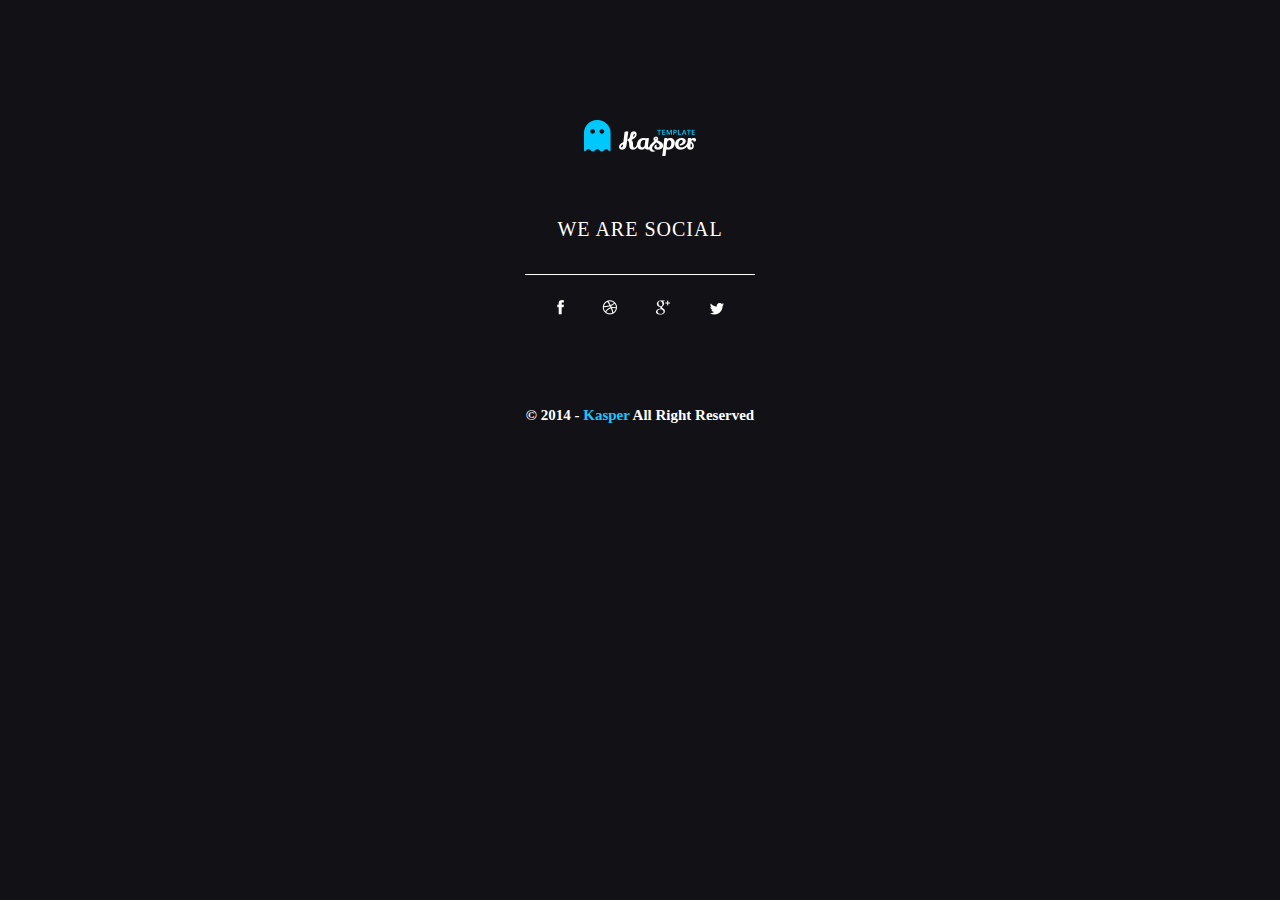
<file: 05.1/index.html>
<!DOCTYPE html>
<html lang="en">
<head>
    <meta charset="UTF-8">
    <meta name="viewport" content="width=device-width, initial-scale=1.0">
    <link rel="stylesheet" href="css/normalize.css">
    <link rel="stylesheet" href="css/style.css">
    <title>First PSD webpage</title>
</head>
<body>
    <div class="logo">
        <img src="images/Logo.png" alt="logo">
    </div>
    <div class="socials">
        <h3>WE ARE SOCIAL</h3>
        <div class="separator"></div>
        <div class="links">
            <a href="https://Facebook.com/" target="_blank"><img src="images/Facebook.png" alt="Facebook"></a>
            <a href="https://dribbble.com/" target="_blank"><img src="images/Dribble.png" alt="Dribble"></a>
            <a href="https://www.google.com.ua/" target="_blank"><img src="images/Google.png" alt="Google"></a>
            <a href="https://twitter.com/" target="_blank"><img src="images/Tweter.png" alt="Tweter"></a>
        </div>
    </div>
    <footer> © 2014 - <span>Kasper</span> All Right Reserved</footer>
</body>
</html>
</file>
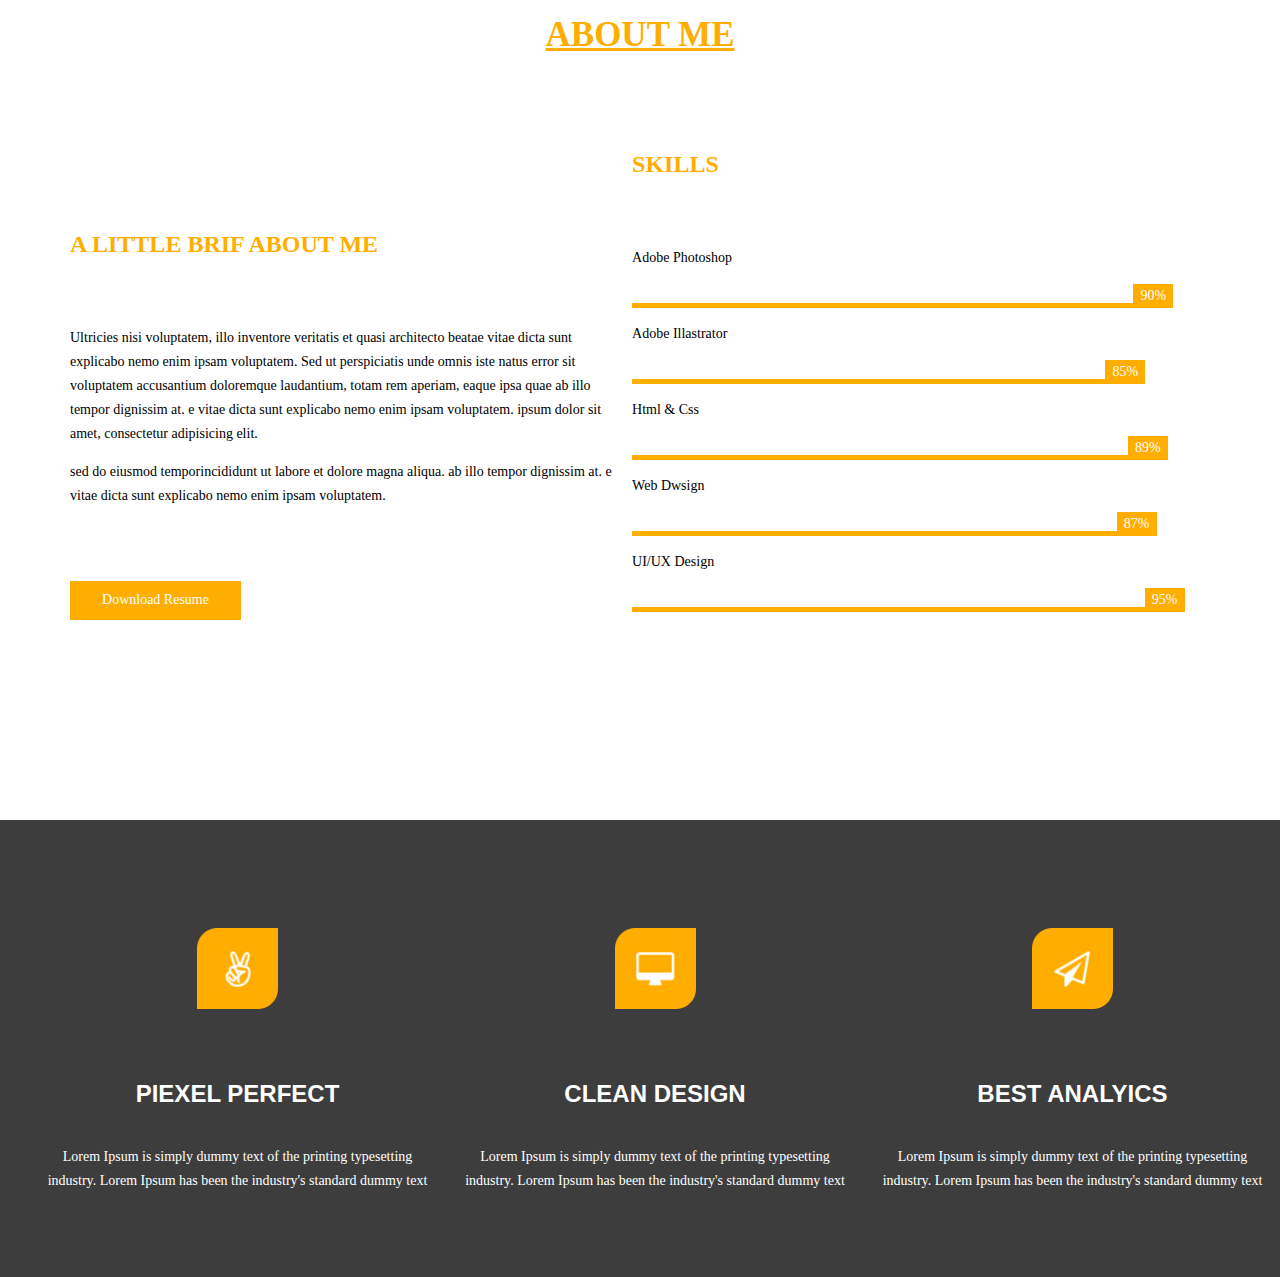
<file: 05.2/index.html>
<!DOCTYPE html>
<html lang="en">
<head>
    <meta charset="UTF-8">
    <meta name="viewport" content="width=device-width, initial-scale=1.0">
    <link rel="stylesheet" href="css/normalize.css">
    <link rel="stylesheet" href="css/style.css">
    <title>Second PSD webpage</title>
</head>
<body>
    <main>
        <h1>ABOUT ME</h1>
        <div class="columns">
        <section class="first">
            <h2>A little brif ABOUT Me</h2>
            <p>Ultricies nisi voluptatem, illo inventore veritatis et quasi architecto beatae vitae dicta sunt explicabo nemo enim ipsam voluptatem. Sed ut perspiciatis unde omnis iste natus error sit voluptatem accusantium doloremque laudantium, totam rem aperiam, eaque ipsa quae ab illo tempor dignissim at. e vitae dicta sunt explicabo nemo enim ipsam voluptatem. ipsum dolor sit amet, consectetur adipisicing elit.</p>
            <p>sed do eiusmod temporincididunt ut labore et dolore magna aliqua. ab illo tempor dignissim at. e vitae dicta sunt explicabo nemo enim ipsam voluptatem.</p>
            <button>Download Resume</button>
        </section>
        <section>
            <h2>SKILLS</h2>
            <div class="skills">
                <div class="skill-wrapper">
                    <p>Adobe Photoshop</p>
                    <div class="skills-count">
                        <div class="line ps"></div>
                        <div class="number">90%</div>
                    </div>
                </div>
                <div class="skill-wrapper">
                    <p>Adobe Illastrator</p>
                    <div class="skills-count">
                        <div class="line il"></div>
                        <div class="number">85%</div>
                    </div>
                </div>
                <div class="skill-wrapper">
                    <p>Html & Css</p>
                    <div class="skills-count">
                        <div class="line hc"></div>
                        <div class="number">89%</div>
                    </div>
                </div>
                <div class="skill-wrapper">
                    <p>Web Dwsign</p>
                    <div class="skills-count">
                        <div class="line wd"></div>
                        <div class="number">87%</div>
                    </div>
                </div>
                <div class="skill-wrapper">
                    <p>UI/UX Design</p>
                    <div class="skills-count">
                        <div class="line ui-ux"></div>
                        <div class="number">95%</div>
                    </div>
                </div>
            </div>
        </section>
    </div>
    </main>
    <footer>
        <div>
            <img src="Rectangle 24.png" alt="item">
            <h2>PIEXEL PERFECT</h2>
            <p>Lorem Ipsum is simply dummy text of the printing typesetting industry. Lorem Ipsum has been the industry's standard dummy text </p>
        </div>
        <div>
            <img src="Rectangle 25.png" alt="item">
            <h2>CLEAN DESIGN</h2>
            <p>Lorem Ipsum is simply dummy text of the printing typesetting industry. Lorem Ipsum has been the industry's standard dummy text </p>
        </div>
        <div>
            <img src="Rectangle 24 (3).png" alt="item">
            <h2>BEST ANALYICS</h2>
            <p>Lorem Ipsum is simply dummy text of the printing typesetting industry. Lorem Ipsum has been the industry's standard dummy text </p>
        </div>
    </footer>
</body>
</html>
</file>
<file: 05.1/css/style.css>
body {
    background-color: #121116;
}

.logo {
    margin: 120px 0 58px;
    text-align: center;
}

h3 {
    font-size: 20px;
    letter-spacing: 1px;
    color: #ffffff;
    font-weight: 400;
    margin-bottom: 20px;
}

.separator {
    width: 230px;
    height: 1px;
    background-color: #ffffff;  
    display: inline-block;
    text-align: center;
}

.socials {
    text-align: center;
    margin-bottom: 88px;
}

.socials .links {
    margin-top: 20px;
}

.socials .links a {
    margin: 0 17px;
}

footer {
    font-size: 15px;
    color: #ffffff;
    text-align: center;
    font-weight: 680;
}

footer span {
    color: #19c8fa;
}
</file>
<file: 05.2/css/style.css>
body {
    line-height: 24px;
    font-size: 14px;
}

h1 {
    font-size: 35px;
    font-weight: 700;
    text-decoration: underline;
    margin-bottom: 85px;
    text-align: center;
}

h1,
h2 {
    color: #ffae00;
}

h2{
    font-size: 24px;
    text-transform: uppercase;
    margin-bottom: 70px;
}

main {
    width: 1140px;
    margin: 0 auto;
}

section {
    width: 49%;
    display: inline-block;
}

.skills-count .line, .skills-count .number {
    display: inline-block;
}

.skills-count .line {
    background-color: #ffae00;
    height: 5px;
    vertical-align: bottom;
}

.skills-count .number {
    width: 40px;
    background-color: #ffae00;
    color: #fff;
    text-align: center;
    margin-left: -5px;
}

.line.ps {
    width: 90%;
}

.line.il {
    width: 85%;
}

.line.hc {
    width: 89%;
}

.line.wd {
    width: 87%;
}

.line.ui-ux {
    width: 92%;
}

button{
    width: 171px;
    height: 39px;
    background-color: #ffae00;
    border: none;
    color: #fff;
    margin-top: 59px;
}

footer {
    height: 457px;
    background-color: rgba(32,32,32,0.8705882352941177);
    margin-top: 200px;
    text-align: center;
}

footer img {
    width: 81px;
    height: 81px;
    margin-bottom: 45px;
    margin-top: 108px;
}

footer h2 {
    color: #fff;
    font-family: sans-serif;
    margin-bottom: 39px;
}

footer p {
    color: #fff;
}

footer div {
    display: inline-block;
    width: 30%;
    margin-left: 30px;
}
</file>
